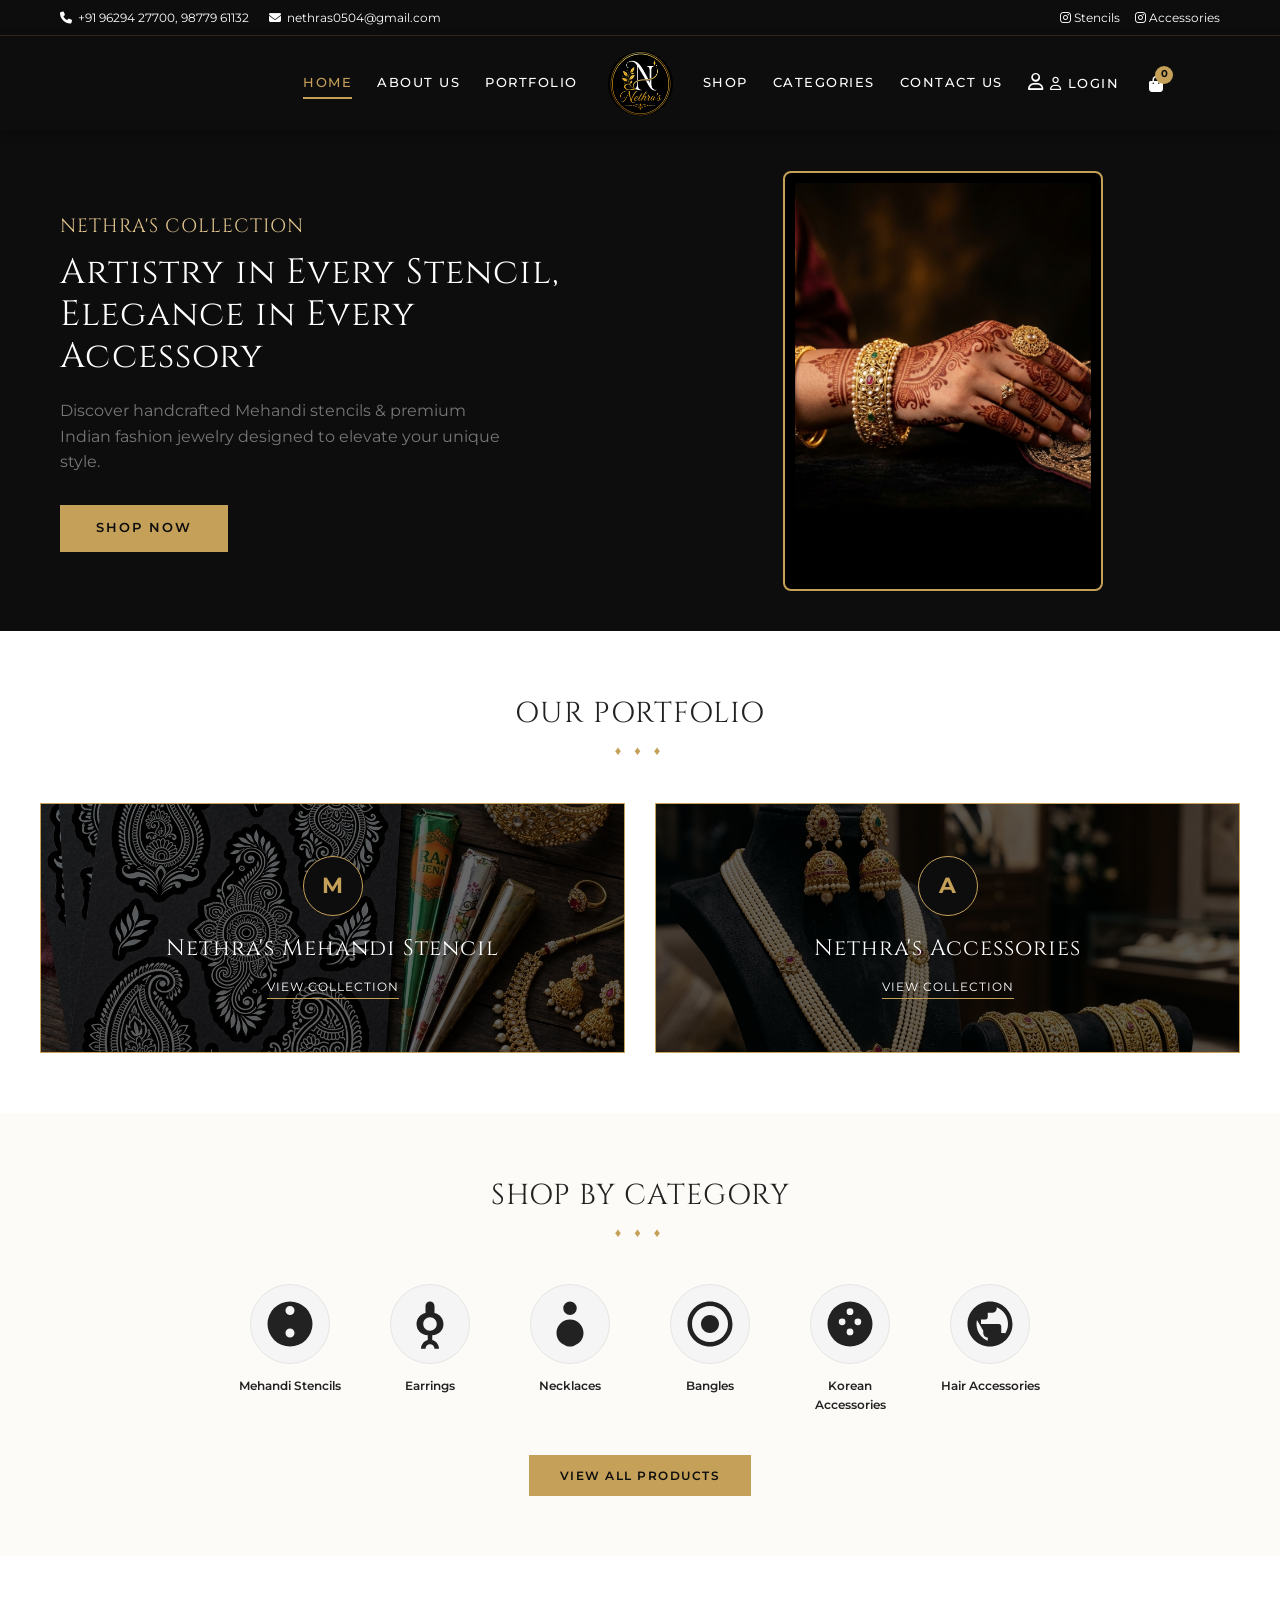
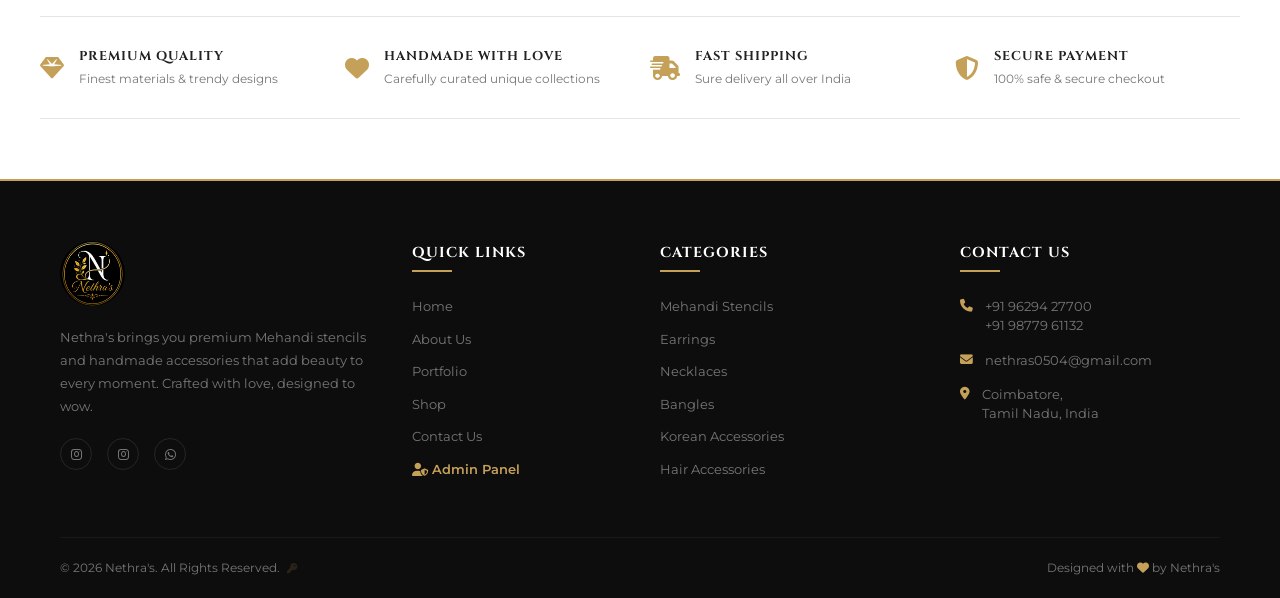
<file: index.html>
<!DOCTYPE html>
<html lang="en">
<head>
  <meta charset="UTF-8">
  <meta name="viewport" content="width=device-width, initial-scale=1.0">
  <title>Nethra's - Mehandi Stencils & Handmade Accessories</title>
  <!-- FontAwesome Icons -->
  <link rel="stylesheet" href="https://cdnjs.cloudflare.com/ajax/libs/font-awesome/6.4.0/css/all.min.css">
  <!-- Stylesheet -->
  <link rel="stylesheet" href="style.css">
</head>
<body>

  <!-- Toast Notification Container -->
  <div class="toast-container" id="toastContainer"></div>

  <!-- Top Contact & Social Bar -->
  <div class="top-bar">
    <div class="container">
      <div class="top-bar-contact">
        <span><i class="fa-solid fa-phone"></i> +91 96294 27700, 98779 61132</span>
        <span><i class="fa-solid fa-envelope"></i> nethras0504@gmail.com</span>
      </div>
      <div class="top-bar-social">
        <a href="https://www.instagram.com/nethras_mehandi_stencils?igsh=MTgycGwyanl6Zjlwdw==" target="_blank" rel="noopener noreferrer" title="Mehandi Stencils Instagram"><i class="fa-brands fa-instagram"></i> Stencils</a>
        <a href="https://www.instagram.com/nethras_accessories?igsh=MThvMHRhaW4weG9xNw==" target="_blank" rel="noopener noreferrer" title="Accessories Instagram"><i class="fa-brands fa-instagram"></i> Accessories</a>
      </div>
    </div>
  </div>

  <!-- Main Sticky Header -->
  <header class="main-header">
    <div class="container">
      <nav class="navbar">
        <!-- Left Navigation Links -->
        <div class="nav-links left">
          <a href="#/" class="nav-link-item" data-route="home">Home</a>
          <a href="#/about" class="nav-link-item" data-route="about">About Us</a>
          <a href="#/portfolio" class="nav-link-item" data-route="portfolio">Portfolio</a>
        </div>

        <!-- Center Logo -->
        <div class="logo-container" id="navLogo">
          <img class="header-logo" src="logo.png" alt="Nethra's Logo">
        </div>

        <!-- Right Navigation Links & Cart -->
        <div class="nav-links right">
          <a href="#/shop" class="nav-link-item" data-route="shop">Shop</a>
          <a href="#/categories" class="nav-link-item" data-route="categories">Categories</a>
          <a href="#/contact" class="nav-link-item" data-route="contact">Contact Us</a>
          
          <!-- User Account / Login Trigger -->
          <a href="#/login" class="nav-link-item" id="navUserAccount" title="Account / Login">
            <i class="fa-regular fa-user" style="font-size:1.1rem;"></i> <span id="navUserLabel">Login</span>
          </a>

          <!-- Cart Icon Trigger -->
          <div class="cart-icon-wrapper" id="cartTrigger">
            <i class="fa-solid fa-shopping-bag"></i>
            <span class="cart-badge" id="cartBadgeCount">0</span>
          </div>
        </div>
      </nav>
    </div>
  </header>

  <!-- Dynamic Application Container -->
  <main id="app">
    <!-- View content is injected here by app.js -->
  </main>

  <!-- Premium Footer -->
  <footer class="main-footer">
    <div class="container">
      <div class="footer-grid">
        <!-- Brand Info Column -->
        <div class="footer-col footer-brand">
          <div class="footer-logo-wrapper">
            <img class="header-logo" src="logo.png" alt="Nethra's Logo">
          </div>
          <p>Nethra's brings you premium Mehandi stencils and handmade accessories that add beauty to every moment. Crafted with love, designed to wow.</p>
          <div class="footer-social-links">
            <a href="https://www.instagram.com/nethras_mehandi_stencils?igsh=MTgycGwyanl6Zjlwdw==" target="_blank" rel="noopener noreferrer" title="Nethra's Mehandi Stencils Instagram"><i class="fa-brands fa-instagram"></i></a>
            <a href="https://www.instagram.com/nethras_accessories?igsh=MThvMHRhaW4weG9xNw==" target="_blank" rel="noopener noreferrer" title="Nethra's Accessories Instagram"><i class="fa-brands fa-instagram"></i></a>
            <a href="https://wa.me/919629427700" target="_blank" rel="noopener noreferrer" title="WhatsApp"><i class="fa-brands fa-whatsapp"></i></a>
          </div>
        </div>

        <!-- Quick Links Column -->
        <div class="footer-col">
          <h3>Quick Links</h3>
          <ul class="footer-links-list">
            <li><a href="#/">Home</a></li>
            <li><a href="#/about">About Us</a></li>
            <li><a href="#/portfolio">Portfolio</a></li>
            <li><a href="#/shop">Shop</a></li>
            <li><a href="#/contact">Contact Us</a></li>
            <li><a href="admin.html" target="_blank" style="color:var(--color-gold); font-weight:600;"><i class="fa-solid fa-user-shield"></i> Admin Panel</a></li>
          </ul>
        </div>

        <!-- Categories Column -->
        <div class="footer-col">
          <h3>Categories</h3>
          <ul class="footer-links-list">
            <li><a href="#/shop?category=Mehandi+Stencils">Mehandi Stencils</a></li>
            <li><a href="#/shop?category=Earrings">Earrings</a></li>
            <li><a href="#/shop?category=Necklaces">Necklaces</a></li>
            <li><a href="#/shop?category=Bangles">Bangles</a></li>
            <li><a href="#/shop?category=Korean+Accessories">Korean Accessories</a></li>
            <li><a href="#/shop?category=Hair+Accessories">Hair Accessories</a></li>
          </ul>
        </div>

        <!-- Contact Column -->
        <div class="footer-col">
          <h3>Contact Us</h3>
          <ul class="footer-contact-info">
            <li>
              <i class="fa-solid fa-phone"></i>
              <div>
                <p>+91 96294 27700</p>
                <p>+91 98779 61132</p>
              </div>
            </li>
            <li>
              <i class="fa-solid fa-envelope"></i>
              <div>
                <p>nethras0504@gmail.com</p>
              </div>
            </li>
            <li>
              <i class="fa-solid fa-location-dot"></i>
              <div>
                <p>Coimbatore,<br>Tamil Nadu, India</p>
              </div>
            </li>
          </ul>
        </div>
      </div>

      <!-- Footer Bottom Copyright Bar -->
      <div class="footer-bottom" style="align-items: center; justify-content: space-between;">
        <p>&copy; 2026 Nethra's. All Rights Reserved. <a href="admin.html" target="_blank" style="opacity: 0.15; font-size: 0.65rem; color: var(--color-gold); text-decoration: none; margin-left: 4px;" title="Admin"><i class="fa-solid fa-key"></i></a></p>
        <p>Designed with <i class="fa-solid fa-heart" style="color: #c5a059;"></i> by Nethra's</p>
      </div>
    </div>
  </footer>

  <!-- Application Scripts -->
  <script src="https://smtpjs.com/v3/smtp.js"></script>
  <script src="db.js"></script>
  <script src="products.js"></script>
  <script src="app.js"></script>
</body>
</html>
</file>
<file: style.css>
/* ==========================================================================
   Nethra's Mehandi Stencil & Accessories - Premium Stylesheet
   ========================================================================== */

@import url('https://fonts.googleapis.com/css2?family=Cinzel:wght@400;600;700&family=Montserrat:wght@300;400;500;600;700&display=swap');

/* --- Design Tokens --- */
:root {
  --color-gold: #c5a059;
  --color-gold-dark: #a9843d;
  --color-gold-light: #e0c38c;
  --color-black: #0d0d0d;
  --color-charcoal: #1a1a1a;
  --color-white: #ffffff;
  --color-cream: #fdfbf7;
  --color-grey-light: #f5f5f5;
  --color-grey-border: #e5e5e5;
  --color-text-dark: #222222;
  --color-text-light: #777777;
  --color-success: #2e7d32;
  --color-danger: #d32f2f;

  --font-heading: 'Cinzel', serif;
  --font-body: 'Montserrat', sans-serif;

  --transition-smooth: all 0.3s cubic-bezier(0.4, 0, 0.2, 1);
  --box-shadow-premium: 0 10px 30px rgba(0, 0, 0, 0.05);
  --box-shadow-card: 0 5px 15px rgba(0, 0, 0, 0.08);
}

/* --- Reset & Base --- */
* {
  margin: 0;
  padding: 0;
  box-sizing: border-box;
}

body {
  font-family: var(--font-body);
  background-color: var(--color-white);
  color: var(--color-text-dark);
  line-height: 1.6;
  overflow-x: hidden;
}

h1, h2, h3, h4, h5, h6 {
  font-family: var(--font-heading);
  letter-spacing: 1px;
}

a {
  color: inherit;
  text-decoration: none;
  transition: var(--transition-smooth);
}

img {
  max-width: 100%;
  height: auto;
  display: block;
}

button, input, select, textarea {
  font-family: inherit;
}

ul {
  list-style: none;
}

.container {
  max-width: 1200px;
  margin: 0 auto;
  padding: 0 20px;
  width: 100%;
}

.section-padding {
  padding: 60px 0;
}

/* --- Layout Utility --- */
.text-center { text-align: center; }
.text-gold { color: var(--color-gold); }
.bg-cream { background-color: var(--color-cream); }

/* --- Top Header Bar --- */
.top-bar {
  background-color: var(--color-black);
  color: var(--color-white);
  font-size: 0.75rem;
  padding: 8px 0;
  border-bottom: 1px solid rgba(197, 160, 89, 0.2);
}

.top-bar .container {
  display: flex;
  justify-content: space-between;
  align-items: center;
}

.top-bar-contact {
  display: flex;
  gap: 20px;
}

.top-bar-contact span {
  display: flex;
  align-items: center;
  gap: 6px;
}

.top-bar-social {
  display: flex;
  gap: 15px;
}

.top-bar-social a:hover {
  color: var(--color-gold);
}

/* --- Navigation Bar --- */
.main-header {
  background-color: var(--color-black);
  color: var(--color-white);
  position: sticky;
  top: 0;
  z-index: 100;
  padding: 15px 0;
  box-shadow: 0 2px 10px rgba(0,0,0,0.3);
}

.navbar {
  display: flex;
  justify-content: space-between;
  align-items: center;
}

.nav-links {
  display: flex;
  align-items: center;
  gap: 25px;
  flex: 1;
}

.nav-links.left {
  justify-content: flex-end;
  padding-right: 30px;
}

.nav-links.right {
  justify-content: flex-start;
  padding-left: 30px;
}

.nav-links a {
  font-size: 0.8rem;
  font-weight: 500;
  text-transform: uppercase;
  letter-spacing: 1.5px;
  position: relative;
  padding: 5px 0;
}

.nav-links a::after {
  content: '';
  position: absolute;
  bottom: 0;
  left: 0;
  width: 0;
  height: 1.5px;
  background-color: var(--color-gold);
  transition: var(--transition-smooth);
}

.nav-links a:hover::after,
.nav-links a.active::after {
  width: 100%;
}

.nav-links a:hover,
.nav-links a.active {
  color: var(--color-gold);
}

.logo-container {
  display: flex;
  justify-content: center;
  align-items: center;
  cursor: pointer;
}

.header-logo {
  height: 65px;
  width: 65px;
  border-radius: 50%;
  transition: var(--transition-smooth);
}

.header-logo:hover {
  transform: scale(1.05);
  box-shadow: 0 0 15px rgba(197, 160, 89, 0.4);
}

.cart-icon-wrapper {
  position: relative;
  cursor: pointer;
  display: flex;
  align-items: center;
  padding: 5px;
}

.cart-icon-wrapper:hover {
  color: var(--color-gold);
}

.cart-badge {
  position: absolute;
  top: -5px;
  right: -5px;
  background-color: var(--color-gold);
  color: var(--color-black);
  font-weight: bold;
  font-size: 0.65rem;
  width: 18px;
  height: 18px;
  border-radius: 50%;
  display: flex;
  justify-content: center;
  align-items: center;
  animation: bounce 0.5s ease;
}

@keyframes bounce {
  0%, 100% { transform: translateY(0); }
  50% { transform: translateY(-5px); }
}

/* --- Notification / Alert System --- */
.toast-container {
  position: fixed;
  top: 90px;
  right: 20px;
  z-index: 1000;
  display: flex;
  flex-direction: column;
  gap: 10px;
}

.toast {
  background-color: var(--color-black);
  color: var(--color-white);
  border-left: 4px solid var(--color-gold);
  padding: 12px 24px;
  font-size: 0.85rem;
  border-radius: 4px;
  box-shadow: 0 5px 15px rgba(0,0,0,0.3);
  display: flex;
  align-items: center;
  gap: 10px;
  transform: translateX(120%);
  transition: transform 0.4s cubic-bezier(0.175, 0.885, 0.32, 1.275);
}

.toast.show {
  transform: translateX(0);
}

/* --- Hero Banner Slider --- */
.hero-slider {
  background-color: var(--color-black);
  color: var(--color-white);
  height: 500px;
  position: relative;
  overflow: hidden;
}

.hero-slide {
  display: flex;
  height: 100%;
  align-items: center;
  position: relative;
}

.hero-content-wrapper {
  display: flex;
  width: 100%;
  height: 100%;
}

.hero-text {
  flex: 1;
  display: flex;
  flex-direction: column;
  justify-content: center;
  padding-right: 50px;
  z-index: 2;
}

.hero-text h3 {
  font-size: 1.2rem;
  font-weight: 300;
  text-transform: uppercase;
  color: var(--color-gold-light);
  margin-bottom: 10px;
  animation: fadeInDown 0.8s forwards;
}

.hero-text h1 {
  font-size: 3rem;
  line-height: 1.2;
  margin-bottom: 20px;
  font-weight: 400;
  animation: fadeInLeft 1s forwards;
}

.hero-text p {
  color: var(--color-text-light);
  margin-bottom: 30px;
  max-width: 450px;
  animation: fadeInUp 1s forwards;
}

.hero-image-area {
  flex: 1;
  display: flex;
  align-items: center;
  justify-content: center;
  position: relative;
  overflow: hidden;
}

.hero-bg-graphic {
  position: absolute;
  width: 130%;
  height: 130%;
  opacity: 0.15;
  stroke: var(--color-gold);
  transform: rotate(-10deg);
}

.hero-btn {
  display: inline-block;
  align-self: flex-start;
  background-color: var(--color-gold);
  color: var(--color-black);
  padding: 12px 35px;
  font-size: 0.8rem;
  text-transform: uppercase;
  font-weight: 600;
  letter-spacing: 2px;
  border: 1px solid var(--color-gold);
  cursor: pointer;
  transition: var(--transition-smooth);
}

.hero-btn:hover {
  background-color: transparent;
  color: var(--color-gold);
}

/* Animations */
@keyframes fadeInLeft {
  from { opacity: 0; transform: translateX(-50px); }
  to { opacity: 1; transform: translateX(0); }
}
@keyframes fadeInRight {
  from { opacity: 0; transform: translateX(50px); }
  to { opacity: 1; transform: translateX(0); }
}
@keyframes fadeInUp {
  from { opacity: 0; transform: translateY(40px); }
  to { opacity: 1; transform: translateY(0); }
}
@keyframes fadeInDown {
  from { opacity: 0; transform: translateY(-40px); }
  to { opacity: 1; transform: translateY(0); }
}

/* --- Section Headers --- */
.section-title {
  position: relative;
  margin-bottom: 40px;
  text-transform: uppercase;
  font-weight: 400;
  font-size: 1.8rem;
}

.section-title::after {
  content: '♦ ♦ ♦';
  display: block;
  font-size: 0.8rem;
  color: var(--color-gold);
  margin-top: 5px;
  letter-spacing: 5px;
}

/* --- Portfolio Grid --- */
.portfolio-grid {
  display: grid;
  grid-template-columns: 1fr 1fr;
  gap: 30px;
  margin-top: 30px;
}

.portfolio-card {
  position: relative;
  height: 250px;
  overflow: hidden;
  border: 1px solid var(--color-gold);
  cursor: pointer;
}

.portfolio-img {
  width: 100%;
  height: 100%;
  object-fit: cover;
  transition: transform 0.8s ease;
  filter: brightness(0.4);
}

.portfolio-card:hover .portfolio-img {
  transform: scale(1.05);
  filter: brightness(0.3);
}

.portfolio-content {
  position: absolute;
  top: 0;
  left: 0;
  width: 100%;
  height: 100%;
  display: flex;
  flex-direction: column;
  justify-content: center;
  align-items: center;
  color: var(--color-white);
  padding: 20px;
  text-align: center;
  z-index: 2;
}

.portfolio-logo {
  height: 60px;
  width: 60px;
  border-radius: 50%;
  border: 1px solid var(--color-gold);
  margin-bottom: 15px;
  background-color: var(--color-black);
  padding: 8px;
  display: flex;
  justify-content: center;
  align-items: center;
}

.portfolio-title {
  font-size: 1.4rem;
  margin-bottom: 10px;
  font-weight: 400;
}

.portfolio-link {
  font-size: 0.75rem;
  text-transform: uppercase;
  letter-spacing: 1px;
  border-bottom: 1px solid var(--color-gold);
  padding-bottom: 2px;
}

.portfolio-card:hover .portfolio-link {
  color: var(--color-gold);
}

/* --- Shop By Category Circular --- */
.category-circle-wrapper {
  display: flex;
  justify-content: center;
  flex-wrap: wrap;
  gap: 30px;
  margin-top: 30px;
}

.category-circle-card {
  display: flex;
  flex-direction: column;
  align-items: center;
  cursor: pointer;
  width: 110px;
}

.category-circle {
  width: 80px;
  height: 80px;
  border-radius: 50%;
  border: 1px solid var(--color-grey-border);
  background-color: var(--color-grey-light);
  display: flex;
  justify-content: center;
  align-items: center;
  margin-bottom: 12px;
  transition: var(--transition-smooth);
  padding: 12px;
}

.category-circle-card:hover .category-circle {
  border-color: var(--color-gold);
  background-color: var(--color-cream);
  transform: translateY(-5px);
  box-shadow: 0 5px 15px rgba(197, 160, 89, 0.15);
}

.category-circle svg {
  width: 100%;
  height: 100%;
  fill: var(--color-text-dark);
  transition: var(--transition-smooth);
}

.category-circle-card:hover svg {
  fill: var(--color-gold);
}

.category-name {
  font-size: 0.75rem;
  font-weight: 600;
  text-align: center;
  color: var(--color-text-dark);
}

.view-all-btn {
  display: inline-block;
  margin-top: 40px;
  background-color: var(--color-gold);
  color: var(--color-black);
  padding: 10px 30px;
  font-size: 0.75rem;
  font-weight: 600;
  text-transform: uppercase;
  letter-spacing: 1.5px;
  border: 1px solid var(--color-gold);
  transition: var(--transition-smooth);
}

.view-all-btn:hover {
  background-color: transparent;
  color: var(--color-gold);
}

/* --- Features Grid (Icons) --- */
.features-grid {
  display: grid;
  grid-template-columns: repeat(4, 1fr);
  gap: 20px;
  border-top: 1px solid var(--color-grey-border);
  border-bottom: 1px solid var(--color-grey-border);
  padding: 30px 0;
  background-color: var(--color-white);
}

.feature-item {
  display: flex;
  align-items: flex-start;
  gap: 15px;
}

.feature-icon-box {
  color: var(--color-gold);
  font-size: 1.5rem;
  flex-shrink: 0;
  margin-top: 3px;
}

.feature-text h4 {
  font-size: 0.8rem;
  text-transform: uppercase;
  margin-bottom: 4px;
  color: var(--color-text-dark);
}

.feature-text p {
  font-size: 0.75rem;
  color: var(--color-text-light);
  line-height: 1.4;
}

/* --- Footer --- */
.main-footer {
  background-color: var(--color-black);
  color: var(--color-white);
  padding: 60px 0 20px 0;
  font-size: 0.8rem;
  border-top: 2px solid var(--color-gold);
}

.footer-grid {
  display: grid;
  grid-template-columns: 1.2fr 0.8fr 1fr 1fr;
  gap: 40px;
  margin-bottom: 45px;
}

.footer-col h3 {
  color: var(--color-white);
  font-size: 0.9rem;
  text-transform: uppercase;
  margin-bottom: 25px;
  position: relative;
  padding-bottom: 8px;
}

.footer-col h3::after {
  content: '';
  position: absolute;
  bottom: 0;
  left: 0;
  width: 40px;
  height: 2px;
  background-color: var(--color-gold);
}

.footer-brand .footer-logo-wrapper {
  margin-bottom: 20px;
}

.footer-brand p {
  color: var(--color-text-light);
  line-height: 1.8;
  margin-bottom: 20px;
}

.footer-social-links {
  display: flex;
  gap: 15px;
}

.footer-social-links a {
  display: flex;
  justify-content: center;
  align-items: center;
  width: 32px;
  height: 32px;
  border-radius: 50%;
  border: 1px solid rgba(255,255,255,0.1);
  color: var(--color-text-light);
}

.footer-social-links a:hover {
  border-color: var(--color-gold);
  color: var(--color-gold);
  transform: translateY(-3px);
}

.footer-links-list li {
  margin-bottom: 12px;
}

.footer-links-list a {
  color: var(--color-text-light);
}

.footer-links-list a:hover {
  color: var(--color-gold);
  padding-left: 5px;
}

.footer-contact-info li {
  display: flex;
  align-items: flex-start;
  gap: 12px;
  margin-bottom: 15px;
  color: var(--color-text-light);
  line-height: 1.5;
}

.footer-contact-info i {
  color: var(--color-gold);
  margin-top: 3px;
}

.footer-bottom {
  border-top: 1px solid rgba(255,255,255,0.05);
  padding-top: 20px;
  display: flex;
  justify-content: space-between;
  align-items: center;
  color: var(--color-text-light);
  font-size: 0.75rem;
}

.admin-panel-bottom-btn {
  display: inline-flex;
  align-items: center;
  gap: 8px;
  background-color: var(--color-gold);
  color: var(--color-black);
  padding: 6px 16px;
  font-size: 0.75rem;
  font-weight: 700;
  text-transform: uppercase;
  border-radius: 4px;
  letter-spacing: 1px;
  transition: var(--transition-smooth);
}

.admin-panel-bottom-btn:hover {
  background-color: var(--color-white);
  color: var(--color-black);
  transform: translateY(-2px);
}

/* --- Shop Layout --- */
.shop-layout {
  display: grid;
  grid-template-columns: 280px 1fr;
  gap: 40px;
  margin-top: 30px;
}

/* --- Shop Sidebar Filters --- */
.filter-sidebar {
  border-right: 1px solid var(--color-grey-border);
  padding-right: 30px;
}

.filter-widget {
  margin-bottom: 35px;
}

.filter-widget-title {
  font-size: 0.9rem;
  text-transform: uppercase;
  margin-bottom: 20px;
  font-weight: 600;
  position: relative;
  padding-bottom: 8px;
  border-bottom: 1px solid var(--color-grey-border);
}

.filter-widget-title::after {
  content: '';
  position: absolute;
  bottom: -1px;
  left: 0;
  width: 45px;
  height: 2px;
  background-color: var(--color-gold);
}

.filter-list li {
  margin-bottom: 10px;
  display: flex;
  align-items: center;
  gap: 8px;
  font-size: 0.85rem;
}

.filter-checkbox {
  accent-color: var(--color-gold);
  cursor: pointer;
  width: 16px;
  height: 16px;
}

.filter-list label {
  cursor: pointer;
  color: var(--color-text-dark);
}

.filter-list label:hover {
  color: var(--color-gold);
}

.price-slider-container {
  padding-top: 10px;
}

.price-range-inputs {
  display: flex;
  align-items: center;
  justify-content: space-between;
  margin-top: 15px;
  font-size: 0.8rem;
  color: var(--color-text-light);
}

.price-range-slider {
  width: 100%;
  accent-color: var(--color-gold);
  cursor: pointer;
}

.filter-btn {
  margin-top: 15px;
  width: 100%;
  background-color: var(--color-gold);
  color: var(--color-black);
  border: none;
  padding: 8px;
  font-size: 0.75rem;
  font-weight: 600;
  text-transform: uppercase;
  cursor: pointer;
  transition: var(--transition-smooth);
}

.filter-btn:hover {
  background-color: var(--color-black);
  color: var(--color-white);
}

/* Sidebar Offer Widget */
.sidebar-offer-card {
  background-color: var(--color-black);
  color: var(--color-white);
  padding: 25px;
  border: 1px solid var(--color-gold);
  text-align: center;
  position: relative;
  overflow: hidden;
  margin-top: 30px;
}

.sidebar-offer-card h5 {
  color: var(--color-gold);
  font-size: 0.75rem;
  text-transform: uppercase;
  margin-bottom: 5px;
  letter-spacing: 1px;
}

.sidebar-offer-card h3 {
  font-size: 1.4rem;
  font-weight: 400;
  margin-bottom: 10px;
}

.sidebar-offer-card p {
  color: var(--color-text-light);
  font-size: 0.75rem;
  margin-bottom: 20px;
}

.sidebar-offer-btn {
  display: inline-block;
  border: 1px solid var(--color-gold);
  padding: 6px 20px;
  font-size: 0.7rem;
  font-weight: 600;
  text-transform: uppercase;
  background-color: var(--color-gold);
  color: var(--color-black);
}

.sidebar-offer-btn:hover {
  background-color: transparent;
  color: var(--color-gold);
}

/* --- Shop Products Area --- */
.shop-results-bar {
  display: flex;
  justify-content: space-between;
  align-items: center;
  margin-bottom: 25px;
  font-size: 0.85rem;
  color: var(--color-text-light);
}

.sort-select {
  border: 1px solid var(--color-grey-border);
  padding: 6px 12px;
  font-size: 0.8rem;
  outline: none;
  background-color: var(--color-white);
  cursor: pointer;
}

/* --- Product Cards Grid --- */
.product-grid {
  display: grid;
  grid-template-columns: repeat(auto-fill, minmax(250px, 1fr));
  gap: 30px;
}

.product-card {
  background-color: var(--color-white);
  border: 1px solid var(--color-grey-border);
  transition: var(--transition-smooth);
  display: flex;
  flex-direction: column;
  position: relative;
}

.product-card:hover {
  box-shadow: var(--box-shadow-card);
  transform: translateY(-5px);
  border-color: var(--color-gold);
}

.product-image-container {
  height: 250px;
  position: relative;
  background-color: var(--color-grey-light);
  overflow: hidden;
}

.product-card-img {
  width: 100%;
  height: 100%;
  object-fit: cover;
  transition: transform 0.5s ease;
}

.product-card:hover .product-card-img {
  transform: scale(1.05);
}

.product-badge-sale {
  position: absolute;
  top: 10px;
  left: 10px;
  background-color: var(--color-gold);
  color: var(--color-black);
  font-size: 0.65rem;
  font-weight: 700;
  text-transform: uppercase;
  padding: 4px 8px;
  letter-spacing: 1px;
}

.wishlist-heart-btn {
  position: absolute;
  top: 10px;
  right: 10px;
  background-color: rgba(255,255,255,0.9);
  color: var(--color-text-dark);
  border: none;
  width: 32px;
  height: 32px;
  border-radius: 50%;
  display: flex;
  justify-content: center;
  align-items: center;
  cursor: pointer;
  transition: var(--transition-smooth);
  box-shadow: 0 2px 5px rgba(0,0,0,0.1);
}

.wishlist-heart-btn:hover {
  background-color: var(--color-gold);
  color: var(--color-black);
}

.wishlist-heart-btn.active {
  color: var(--color-danger);
}

.product-info {
  padding: 15px;
  display: flex;
  flex-direction: column;
  flex-grow: 1;
}

.product-info-cat {
  font-size: 0.7rem;
  text-transform: uppercase;
  color: var(--color-text-light);
  margin-bottom: 5px;
}

.product-info-title {
  font-size: 0.9rem;
  font-weight: 600;
  margin-bottom: 8px;
  color: var(--color-text-dark);
}

.product-info-title:hover {
  color: var(--color-gold);
}

.product-rating {
  color: var(--color-gold);
  font-size: 0.75rem;
  margin-bottom: 10px;
}

.product-rating span {
  color: var(--color-text-light);
  margin-left: 5px;
}

.product-price-row {
  display: flex;
  justify-content: space-between;
  align-items: center;
  margin-top: auto;
  padding-top: 10px;
  border-top: 1px solid var(--color-grey-light);
}

.product-price {
  font-weight: 700;
  font-size: 1rem;
  color: var(--color-text-dark);
}

.add-cart-btn {
  background-color: var(--color-black);
  color: var(--color-white);
  border: 1px solid var(--color-black);
  padding: 8px 15px;
  font-size: 0.75rem;
  font-weight: 600;
  text-transform: uppercase;
  cursor: pointer;
  transition: var(--transition-smooth);
}

.add-cart-btn:hover {
  background-color: var(--color-gold);
  border-color: var(--color-gold);
  color: var(--color-black);
}

/* --- Product Details Layout --- */
.product-detail-layout {
  display: grid;
  grid-template-columns: 1.1fr 0.9fr;
  gap: 50px;
  margin-top: 20px;
}

/* Gallery Slider */
.product-gallery {
  display: flex;
  flex-direction: column;
  gap: 15px;
}

.main-image-container {
  height: 480px;
  background-color: var(--color-grey-light);
  border: 1px solid var(--color-grey-border);
  overflow: hidden;
  position: relative;
}

.main-image-container img {
  width: 100%;
  height: 100%;
  object-fit: cover;
}

.thumbnail-row {
  display: flex;
  gap: 10px;
}

.thumbnail-box {
  width: 80px;
  height: 80px;
  border: 1px solid var(--color-grey-border);
  background-color: var(--color-grey-light);
  cursor: pointer;
  opacity: 0.7;
  transition: var(--transition-smooth);
}

.thumbnail-box.active, .thumbnail-box:hover {
  border-color: var(--color-gold);
  opacity: 1;
}

.thumbnail-box img {
  width: 100%;
  height: 100%;
  object-fit: cover;
}

/* Product Info Sheet */
.product-sheet {
  display: flex;
  flex-direction: column;
}

.breadcrumbs {
  font-size: 0.75rem;
  color: var(--color-text-light);
  margin-bottom: 20px;
}

.breadcrumbs a:hover {
  color: var(--color-gold);
}

.product-sheet-title {
  font-size: 2rem;
  margin-bottom: 10px;
  font-weight: 400;
  line-height: 1.2;
}

.product-sheet-rating {
  display: flex;
  align-items: center;
  gap: 10px;
  color: var(--color-gold);
  font-size: 0.8rem;
  margin-bottom: 15px;
}

.product-sheet-rating span {
  color: var(--color-text-light);
}

.product-sheet-price {
  font-size: 1.8rem;
  font-weight: 700;
  color: var(--color-text-dark);
  margin-bottom: 20px;
}

.stock-status {
  font-size: 0.8rem;
  font-weight: 600;
  display: flex;
  align-items: center;
  gap: 6px;
  margin-bottom: 20px;
}

.stock-status.in-stock { color: var(--color-success); }
.stock-status.out-of-stock { color: var(--color-danger); }

.product-sheet-desc {
  color: var(--color-text-light);
  font-size: 0.85rem;
  margin-bottom: 25px;
  line-height: 1.8;
}

.product-bullets-list {
  margin-bottom: 30px;
  padding-left: 20px;
  list-style-type: square;
}

.product-bullets-list li {
  font-size: 0.85rem;
  color: var(--color-text-dark);
  margin-bottom: 8px;
}

.actions-row {
  display: flex;
  align-items: center;
  gap: 15px;
  margin-bottom: 30px;
}

.qty-selector {
  display: flex;
  align-items: center;
  border: 1px solid var(--color-grey-border);
  height: 45px;
}

.qty-btn {
  background: none;
  border: none;
  width: 40px;
  height: 100%;
  cursor: pointer;
  font-size: 1.1rem;
  display: flex;
  justify-content: center;
  align-items: center;
  transition: var(--transition-smooth);
}

.qty-btn:hover {
  background-color: var(--color-grey-light);
  color: var(--color-gold);
}

.qty-val {
  width: 40px;
  text-align: center;
  font-weight: 600;
  font-size: 0.9rem;
}

.sheet-add-cart-btn {
  background-color: var(--color-black);
  color: var(--color-white);
  border: 1px solid var(--color-black);
  height: 45px;
  padding: 0 35px;
  font-size: 0.8rem;
  font-weight: 600;
  text-transform: uppercase;
  letter-spacing: 1px;
  cursor: pointer;
  transition: var(--transition-smooth);
}

.sheet-add-cart-btn:hover {
  background-color: var(--color-gold);
  border-color: var(--color-gold);
  color: var(--color-black);
}

.sheet-buy-now-btn {
  background-color: var(--color-gold);
  color: var(--color-black);
  border: 1px solid var(--color-gold);
  height: 45px;
  padding: 0 35px;
  font-size: 0.8rem;
  font-weight: 600;
  text-transform: uppercase;
  letter-spacing: 1px;
  cursor: pointer;
  transition: var(--transition-smooth);
}

.sheet-buy-now-btn:hover {
  background-color: transparent;
  color: var(--color-gold);
}

.wishlist-btn-large {
  display: flex;
  align-items: center;
  gap: 8px;
  font-size: 0.8rem;
  color: var(--color-text-dark);
  cursor: pointer;
}

.wishlist-btn-large:hover {
  color: var(--color-gold);
}

/* Tabs Area */
.details-tabs-container {
  margin-top: 50px;
  border-top: 1px solid var(--color-grey-border);
}

.tabs-nav {
  display: flex;
  justify-content: center;
  gap: 30px;
  border-bottom: 1px solid var(--color-grey-border);
  padding: 15px 0;
}

.tab-link {
  font-family: var(--font-heading);
  font-size: 0.9rem;
  font-weight: 600;
  text-transform: uppercase;
  cursor: pointer;
  padding: 5px 0;
  position: relative;
  color: var(--color-text-light);
}

.tab-link.active, .tab-link:hover {
  color: var(--color-gold);
}

.tab-link.active::after {
  content: '';
  position: absolute;
  bottom: -16px;
  left: 0;
  width: 100%;
  height: 2px;
  background-color: var(--color-gold);
}

.tab-pane {
  display: none;
  padding: 30px 10px;
  font-size: 0.85rem;
  line-height: 1.8;
  color: var(--color-text-light);
}

.tab-pane.active {
  display: block;
}

.tab-pane table {
  width: 100%;
  border-collapse: collapse;
}

.tab-pane table td {
  padding: 12px;
  border-bottom: 1px solid var(--color-grey-light);
}

.tab-pane table td:first-child {
  font-weight: 600;
  width: 250px;
  color: var(--color-text-dark);
}

/* --- Cart Page Layout --- */
.cart-layout {
  display: grid;
  grid-template-columns: 1fr 380px;
  gap: 40px;
  margin-top: 20px;
}

.cart-table-wrapper {
  overflow-x: auto;
}

.cart-table {
  width: 100%;
  border-collapse: collapse;
  text-align: left;
  font-size: 0.85rem;
}

.cart-table th {
  border-bottom: 2px solid var(--color-grey-border);
  padding: 12px 10px;
  text-transform: uppercase;
  font-weight: 600;
  color: var(--color-text-dark);
}

.cart-table td {
  padding: 20px 10px;
  border-bottom: 1px solid var(--color-grey-border);
  vertical-align: middle;
}

.cart-product {
  display: flex;
  align-items: center;
  gap: 15px;
}

.cart-product-img {
  width: 70px;
  height: 70px;
  background-color: var(--color-grey-light);
  border: 1px solid var(--color-grey-border);
  object-fit: cover;
}

.cart-product-info h4 {
  font-size: 0.9rem;
  font-weight: 600;
  margin-bottom: 4px;
}

.cart-product-info p {
  font-size: 0.75rem;
  color: var(--color-text-light);
}

.cart-remove-btn {
  background: none;
  border: none;
  color: var(--color-text-light);
  cursor: pointer;
  font-size: 1rem;
  transition: var(--transition-smooth);
}

.cart-remove-btn:hover {
  color: var(--color-danger);
}

/* Cart Summary Card */
.cart-summary-card {
  background-color: var(--color-cream);
  border: 1px solid var(--color-gold);
  padding: 30px;
  align-self: flex-start;
}

.cart-summary-title {
  font-size: 1.1rem;
  text-transform: uppercase;
  margin-bottom: 25px;
  font-weight: 600;
  border-bottom: 1px solid var(--color-gold);
  padding-bottom: 10px;
}

.cart-summary-row {
  display: flex;
  justify-content: space-between;
  font-size: 0.85rem;
  margin-bottom: 15px;
  color: var(--color-text-dark);
}

.cart-summary-row.shipping-note {
  flex-direction: column;
  gap: 4px;
  border-bottom: 1px solid var(--color-grey-border);
  padding-bottom: 15px;
}

.shipping-sub {
  font-size: 0.75rem;
  color: var(--color-success);
}

.cart-summary-total {
  display: flex;
  justify-content: space-between;
  font-size: 1.1rem;
  font-weight: 700;
  margin-top: 20px;
  padding-top: 15px;
  border-top: 2px solid var(--color-gold);
  color: var(--color-black);
}

.checkout-btn {
  display: block;
  width: 100%;
  background-color: var(--color-gold);
  color: var(--color-black);
  border: 1px solid var(--color-gold);
  padding: 12px;
  font-size: 0.8rem;
  font-weight: 600;
  text-transform: uppercase;
  text-align: center;
  margin-top: 25px;
  cursor: pointer;
  letter-spacing: 1px;
  transition: var(--transition-smooth);
}

.checkout-btn:hover {
  background-color: var(--color-black);
  border-color: var(--color-black);
  color: var(--color-white);
}

.continue-shopping-link {
  display: inline-block;
  font-size: 0.75rem;
  text-transform: uppercase;
  margin-top: 20px;
  border-bottom: 1px solid var(--color-text-dark);
  padding-bottom: 2px;
}

.continue-shopping-link:hover {
  color: var(--color-gold);
  border-color: var(--color-gold);
}

.free-shipping-bar {
  background-color: var(--color-white);
  border: 1px solid var(--color-grey-border);
  padding: 15px 20px;
  display: flex;
  align-items: center;
  gap: 15px;
  margin-top: 20px;
  font-size: 0.8rem;
}

.free-shipping-icon {
  font-size: 1.5rem;
  color: var(--color-gold);
}

/* Empty Cart State */
.empty-cart-view {
  padding: 80px 20px;
}

.empty-cart-icon {
  font-size: 3rem;
  color: var(--color-gold);
  margin-bottom: 20px;
}

.empty-cart-view p {
  color: var(--color-text-light);
  margin-bottom: 30px;
}

/* --- Checkout Page Layout --- */
.checkout-layout {
  display: grid;
  grid-template-columns: 1.2fr 0.8fr;
  gap: 40px;
  margin-top: 20px;
}

.checkout-form-section h3 {
  font-size: 1rem;
  text-transform: uppercase;
  margin-bottom: 25px;
  padding-bottom: 8px;
  border-bottom: 1px solid var(--color-grey-border);
}

.form-grid {
  display: grid;
  grid-template-columns: 1fr 1fr;
  gap: 20px;
}

.form-group {
  margin-bottom: 20px;
  display: flex;
  flex-direction: column;
  gap: 8px;
}

.form-group.full-width {
  grid-column: span 2;
}

.form-group label {
  font-size: 0.75rem;
  font-weight: 600;
  text-transform: uppercase;
  color: var(--color-text-dark);
}

.form-group label span {
  color: var(--color-danger);
}

.form-input {
  border: 1px solid var(--color-grey-border);
  padding: 12px;
  font-size: 0.85rem;
  outline: none;
  background-color: var(--color-white);
  transition: var(--transition-smooth);
}

.form-input:focus {
  border-color: var(--color-gold);
}

.checkout-order-summary {
  background-color: var(--color-cream);
  border: 1px solid var(--color-grey-border);
  padding: 30px;
  align-self: flex-start;
}

.order-summary-table {
  width: 100%;
  border-collapse: collapse;
  font-size: 0.8rem;
  margin-bottom: 25px;
}

.order-summary-table th {
  text-align: left;
  border-bottom: 1px solid var(--color-grey-border);
  padding-bottom: 10px;
  text-transform: uppercase;
}

.order-summary-table td {
  padding: 12px 0;
  border-bottom: 1px solid var(--color-grey-light);
}

.payment-method-box {
  border: 1px solid var(--color-grey-border);
  background-color: var(--color-white);
  padding: 15px;
  margin-bottom: 15px;
  border-radius: 4px;
}

.payment-method-header {
  display: flex;
  align-items: center;
  gap: 10px;
  cursor: pointer;
  font-weight: 600;
  font-size: 0.8rem;
  text-transform: uppercase;
}

.payment-method-radio {
  accent-color: var(--color-gold);
}

.payment-method-desc {
  font-size: 0.75rem;
  color: var(--color-text-light);
  margin-top: 10px;
  padding-left: 24px;
  line-height: 1.5;
  display: none;
}

.payment-method-box.active {
  border-color: var(--color-gold);
}

.payment-method-box.active .payment-method-desc {
  display: block;
}

.terms-checkbox-row {
  display: flex;
  align-items: flex-start;
  gap: 10px;
  font-size: 0.75rem;
  color: var(--color-text-light);
  margin-top: 25px;
}

.terms-checkbox {
  accent-color: var(--color-gold);
  margin-top: 2px;
}

.place-order-btn {
  display: block;
  width: 100%;
  background-color: var(--color-gold);
  color: var(--color-black);
  border: 1px solid var(--color-gold);
  padding: 14px;
  font-size: 0.8rem;
  font-weight: 700;
  text-transform: uppercase;
  text-align: center;
  margin-top: 25px;
  cursor: pointer;
  letter-spacing: 1.5px;
  transition: var(--transition-smooth);
}

.place-order-btn:hover {
  background-color: var(--color-black);
  border-color: var(--color-black);
  color: var(--color-white);
}

/* Success Overlay screen */
.order-success-screen {
  text-align: center;
  padding: 60px 20px;
  background-color: var(--color-white);
  border: 1px solid var(--color-grey-border);
  box-shadow: var(--box-shadow-premium);
  max-width: 600px;
  margin: 40px auto;
}

.success-icon {
  font-size: 4rem;
  color: var(--color-gold);
  margin-bottom: 20px;
}

.order-success-screen h2 {
  font-size: 1.8rem;
  margin-bottom: 15px;
}

.order-success-screen p {
  font-size: 0.85rem;
  color: var(--color-text-light);
  margin-bottom: 30px;
}

/* --- About Us Page Layout --- */
.about-banner {
  height: 250px;
  background-color: var(--color-grey-light);
  border: 1px solid var(--color-grey-border);
  display: flex;
  align-items: center;
  justify-content: center;
  margin-bottom: 40px;
  position: relative;
  overflow: hidden;
}

.about-banner-img {
  width: 100%;
  height: 100%;
  object-fit: cover;
  position: absolute;
  top: 0;
  left: 0;
  filter: brightness(0.4);
}

.about-banner-text {
  position: relative;
  z-index: 2;
  color: var(--color-white);
  text-align: center;
}

.about-banner-text h1 {
  font-size: 2.2rem;
  margin-bottom: 5px;
}

.about-layout {
  display: grid;
  grid-template-columns: 1fr 1fr;
  gap: 50px;
  align-items: center;
}

.about-desc h2 {
  font-size: 1.6rem;
  margin-bottom: 20px;
  line-height: 1.3;
}

.about-desc p {
  font-size: 0.85rem;
  color: var(--color-text-light);
  line-height: 1.8;
  margin-bottom: 20px;
}

.about-image {
  border: 1px solid var(--color-gold);
  padding: 10px;
  background-color: var(--color-white);
}

.about-image img {
  width: 100%;
  object-fit: cover;
}

/* --- Contact Us Page Layout --- */
.contact-layout {
  display: grid;
  grid-template-columns: 0.9fr 1.1fr;
  gap: 50px;
}

.contact-info-col h3, .contact-form-col h3 {
  font-size: 1.1rem;
  text-transform: uppercase;
  margin-bottom: 25px;
  padding-bottom: 8px;
  border-bottom: 1px solid var(--color-grey-border);
  position: relative;
}

.contact-info-col h3::after, .contact-form-col h3::after {
  content: '';
  position: absolute;
  bottom: -1px;
  left: 0;
  width: 45px;
  height: 2px;
  background-color: var(--color-gold);
}

.contact-info-list li {
  display: flex;
  align-items: flex-start;
  gap: 15px;
  margin-bottom: 25px;
  font-size: 0.85rem;
}

.contact-info-list i {
  color: var(--color-gold);
  font-size: 1.2rem;
  margin-top: 3px;
}

.contact-info-list h4 {
  font-size: 0.8rem;
  text-transform: uppercase;
  margin-bottom: 5px;
}

.contact-info-list p {
  color: var(--color-text-light);
}

.contact-social-row {
  margin-top: 35px;
}

.contact-social-row h4 {
  font-size: 0.8rem;
  text-transform: uppercase;
  margin-bottom: 15px;
}

.contact-social-links {
  display: flex;
  gap: 15px;
}

.contact-social-links a {
  font-size: 1.2rem;
  color: var(--color-text-dark);
}

.contact-social-links a:hover {
  color: var(--color-gold);
  transform: translateY(-2px);
}

.contact-btn {
  background-color: var(--color-gold);
  color: var(--color-black);
  border: 1px solid var(--color-gold);
  padding: 12px 35px;
  font-size: 0.75rem;
  font-weight: 700;
  text-transform: uppercase;
  cursor: pointer;
  letter-spacing: 1px;
  transition: var(--transition-smooth);
}

.contact-btn:hover {
  background-color: var(--color-black);
  border-color: var(--color-black);
  color: var(--color-white);
}

/* --- Responsive Layout Breakpoints --- */
@media (max-width: 1024px) {
  .hero-slider {
    height: 400px;
  }
  .hero-text h1 {
    font-size: 2.2rem;
  }
  .footer-grid {
    grid-template-columns: 1fr 1fr;
    gap: 30px;
  }
  .shop-layout {
    grid-template-columns: 240px 1fr;
    gap: 25px;
  }
  .product-detail-layout {
    grid-template-columns: 1fr;
    gap: 40px;
  }
  .main-image-container {
    height: 380px;
  }
  .cart-layout {
    grid-template-columns: 1fr;
    gap: 30px;
  }
  .checkout-layout {
    grid-template-columns: 1fr;
    gap: 30px;
  }
}

@media (max-width: 768px) {
  .top-bar-contact {
    display: none;
  }
  .top-bar .container {
    justify-content: center;
  }
  
  /* Stack navbar items vertically or make responsive */
  .navbar {
    flex-direction: column;
    gap: 15px;
  }
  .nav-links {
    flex-wrap: wrap;
    justify-content: center !important;
    gap: 15px;
    padding: 0 !important;
  }
  .logo-container {
    order: -1;
  }
  
  .hero-slider {
    height: auto;
    padding: 40px 0;
  }
  .hero-content-wrapper {
    flex-direction: column;
    gap: 30px;
  }
  .hero-text {
    padding-right: 0;
    text-align: center;
    align-items: center;
  }
  .hero-image-area {
    display: none;
  }
  
  .portfolio-grid {
    grid-template-columns: 1fr;
  }
  .features-grid {
    grid-template-columns: 1fr 1fr;
    gap: 25px;
  }
  .shop-layout {
    grid-template-columns: 1fr;
  }
  .filter-sidebar {
    border-right: none;
    padding-right: 0;
    margin-bottom: 30px;
    border-bottom: 1px solid var(--color-grey-border);
    padding-bottom: 20px;
  }
  .about-layout {
    grid-template-columns: 1fr;
  }
  .contact-layout {
    grid-template-columns: 1fr;
  }
  .form-grid {
    grid-template-columns: 1fr;
  }
  .form-group.full-width {
    grid-column: span 1;
  }
}

@media (max-width: 480px) {
  .features-grid {
    grid-template-columns: 1fr;
  }
  .footer-grid {
    grid-template-columns: 1fr;
  }
  .footer-bottom {
    flex-direction: column;
    align-items: center;
    gap: 10px;
    text-align: center;
  }
}

/* --- Instagram Brand Hover Color & CAPTCHA/Verification Custom Styles --- */
.fa-instagram:hover,
a:hover > .fa-instagram {
  background: radial-gradient(circle at 30% 107%, #fdf497 0%, #fdf497 5%, #fd5949 45%, #d6249f 60%, #285aeb 90%) !important;
  -webkit-background-clip: text !important;
  -webkit-text-fill-color: transparent !important;
  display: inline-block;
  transform: translateY(-2px);
  transition: transform 0.2s ease;
}

/* CAPTCHA display & validation styles */
.captcha-container {
  display: flex;
  align-items: center;
  justify-content: space-between;
  gap: 15px;
  background: rgba(197, 160, 89, 0.08);
  border: 1px solid var(--color-gold);
  padding: 12px 15px;
  border-radius: 6px;
  margin-top: 15px;
  margin-bottom: 15px;
}
.captcha-question {
  font-weight: 700;
  color: var(--color-gold);
  font-size: 0.95rem;
  letter-spacing: 0.5px;
}
.captcha-input {
  max-width: 100px;
  text-align: center;
  font-size: 1.1rem;
  font-weight: bold;
  border: 1px solid var(--color-gold);
  background: var(--color-black);
  color: var(--color-white);
  border-radius: 4px;
  padding: 6px;
}

/* User Reg Verification OTP inputs */
.verification-box {
  background: rgba(255, 255, 255, 0.03);
  border: 1px dashed rgba(197, 160, 89, 0.5);
  padding: 15px;
  border-radius: 6px;
  margin-bottom: 20px;
}
.verification-header {
  font-size: 0.75rem;
  font-weight: 700;
  text-transform: uppercase;
  color: var(--color-gold);
  margin-bottom: 12px;
  display: flex;
  justify-content: space-between;
  align-items: center;
}
.otp-verified-badge {
  color: #4caf50;
  font-weight: 700;
  font-size: 0.75rem;
  display: flex;
  align-items: center;
  gap: 4px;
}

/* UPI QR Code Checkout layout */
.qr-payment-wrapper {
  background: #0a0a0a;
  border: 1px solid var(--color-gold);
  border-radius: 8px;
  padding: 22px;
  text-align: center;
  margin: 18px 0;
  box-shadow: inset 0 0 15px rgba(197, 160, 89, 0.1);
}
.qr-image-container {
  background: #fff;
  padding: 12px;
  display: inline-block;
  border-radius: 8px;
  margin-bottom: 15px;
  border: 3px solid var(--color-gold);
}
.qr-image-container img {
  max-width: 180px;
  display: block;
}

/* Tracking Timeline styles */
.tracking-timeline {
  display: flex;
  justify-content: space-between;
  margin: 30px 0;
  position: relative;
}
.tracking-timeline::before {
  content: '';
  position: absolute;
  top: 15px;
  left: 8%;
  right: 8%;
  height: 4px;
  background: #2a2a2a;
  z-index: 1;
  border-radius: 2px;
}
.tracking-timeline.progress-paid::before {
  background: linear-gradient(to right, var(--color-gold) 25%, #2a2a2a 25%);
}
.tracking-timeline.progress-processing::before {
  background: linear-gradient(to right, var(--color-gold) 50%, #2a2a2a 50%);
}
.tracking-timeline.progress-dispatched::before {
  background: linear-gradient(to right, var(--color-gold) 75%, #2a2a2a 75%);
}
.tracking-timeline.progress-delivered::before {
  background: var(--color-gold);
}
.tracking-step {
  z-index: 2;
  text-align: center;
  width: 20%;
}
.tracking-step-dot {
  width: 32px;
  height: 32px;
  border-radius: 50%;
  background: #2a2a2a;
  border: 2px solid #444;
  margin: 0 auto 10px auto;
  display: flex;
  align-items: center;
  justify-content: center;
  color: #777;
  font-size: 0.85rem;
  transition: all 0.4s ease;
}
.tracking-step.active .tracking-step-dot {
  background: var(--color-gold);
  border-color: var(--color-black);
  color: var(--color-black);
  box-shadow: 0 0 12px rgba(197, 160, 89, 0.4);
}
.tracking-step-label {
  font-size: 0.65rem;
  font-weight: 700;
  text-transform: uppercase;
  color: var(--color-text-light);
  letter-spacing: 0.5px;
}
.tracking-step.active .tracking-step-label {
  color: var(--color-gold);
}

/* Simulated Notifications Overlay styling */
.notification-sim-overlay {
  position: fixed;
  top: 0;
  left: 0;
  width: 100%;
  height: 100%;
  background: rgba(0, 0, 0, 0.85);
  z-index: 9999;
  display: flex;
  justify-content: center;
  align-items: center;
  padding: 20px;
}
.notification-sim-card {
  background: var(--color-black);
  border: 2px solid var(--color-gold);
  border-radius: 8px;
  max-width: 650px;
  width: 100%;
  padding: 30px;
  color: var(--color-white);
  box-shadow: 0 10px 30px rgba(0, 0, 0, 0.5);
  max-height: 90vh;
  overflow-y: auto;
}
.notification-tab-container {
  display: flex;
  border-bottom: 1px solid rgba(197, 160, 89, 0.3);
  margin-bottom: 20px;
}
.notification-tab-btn {
  flex: 1;
  background: none;
  border: none;
  padding: 12px;
  color: var(--color-text-light);
  font-weight: 600;
  cursor: pointer;
  text-transform: uppercase;
  font-size: 0.8rem;
  text-align: center;
}
.notification-tab-btn.active {
  color: var(--color-gold);
  border-bottom: 2px solid var(--color-gold);
}
.msg-bubble-whatsapp {
  background: #075e54;
  color: white;
  padding: 15px;
  border-radius: 8px;
  font-family: sans-serif;
  line-height: 1.5;
  margin-top: 15px;
  white-space: pre-wrap;
}
.msg-bubble-email {
  background: #fdfdfd;
  color: #333;
  padding: 20px;
  border-radius: 8px;
  font-family: Arial, sans-serif;
  line-height: 1.6;
  border-left: 5px solid var(--color-gold);
  margin-top: 15px;
  white-space: pre-wrap;
}

/* Printable Invoices Styles */
@media print {
  body {
    background: #fff !important;
    color: #000 !important;
  }
  .main-header, .main-footer, .top-bar, .no-print, .checkout-btn, .action-icon-btn, .primary-btn {
    display: none !important;
  }
  #invoicePrintArea {
    display: block !important;
    padding: 20px;
  }
}
</file>
